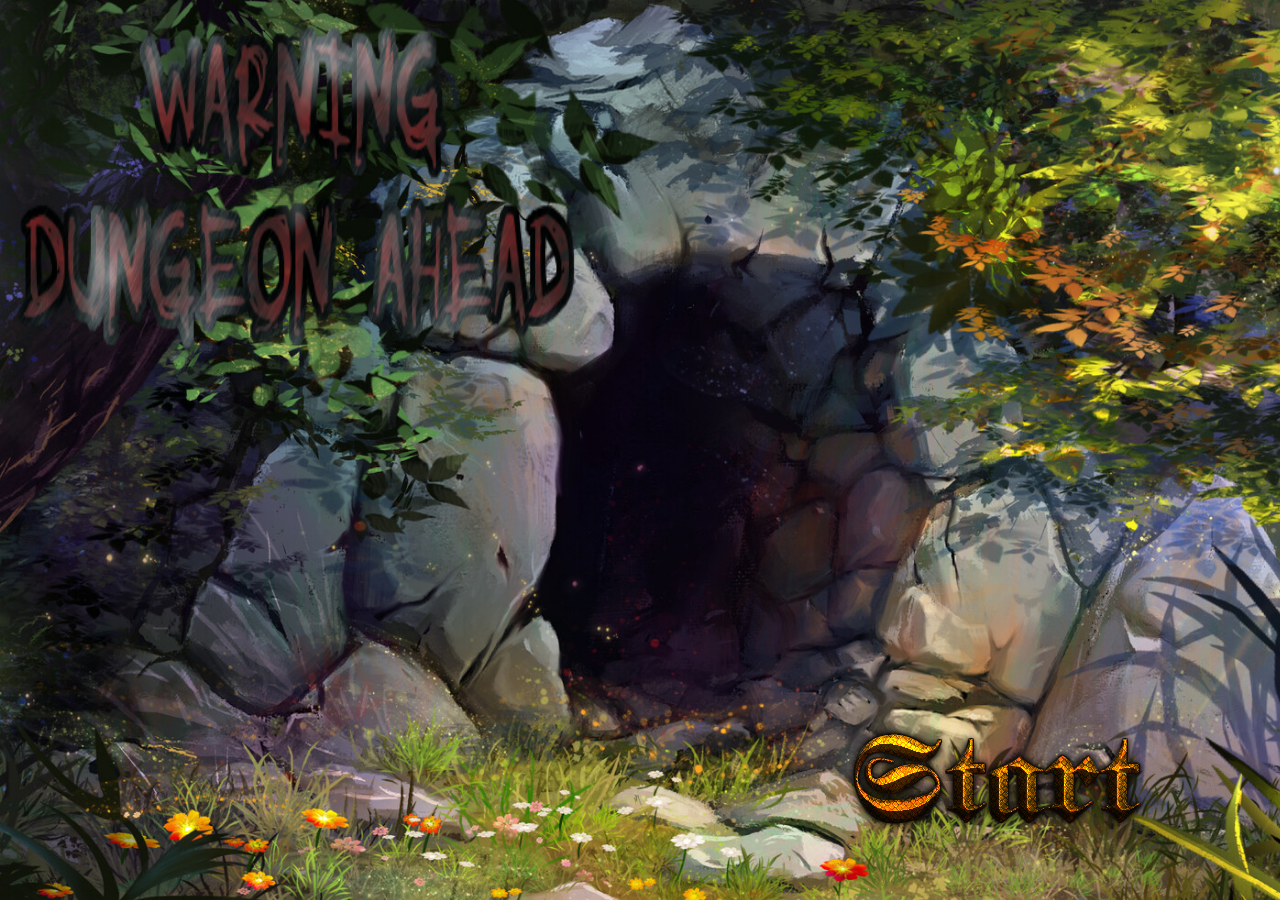
<file: index.html>
<!DOCTYPE html>
 <html>
    <head>
        <meta charset="utf-8">
        <meta name="viewport" content="width=device-width, initial-scale=1.0"> <!-- Added for responsiveness -->
        <link rel="stylesheet" href="styles/intro.css">
        <title>Dungeon Runner</title>
    </head>
    <body>
     <img class="title" src="media\title.png">
     <img class ="main" src="media\main.jpg">
     <div class="introsign"></div>
     <a href="game.html" class="button"><img src="media\Start.png"></a>
     <script src="javascript/script.js"></script>
    </body>
 </html>
</file>
<file: styles/intro.css>
.main {
    object-fit: cover;
    z-index: -1;
    width: 110%;
    height: 110%;
    overflow: hidden;
    position: fixed;
    top: 0;
    left: 0;
}
.title {
    width: 45%;
    height: 40%;
    position: absolute;
}
.button {
    display: inline-block;
    width: 30%;
    height: 10%;
    position: absolute;
    margin: 0 auto;
    bottom: 10vh;
    right: 10vh;
    text-align: center;
    text-decoration: none; /* Remove underline */
    cursor: pointer; /* Change cursor to pointer on hover */
}
.button:hover {
    background-color: #191a194f; /* Darker green on hover */
}
body {
    cursor: url('https://github.com/KingWobbuffet/KW.github.io/blob/main/media/cursor.png'), auto; /* Local file reference */
}
</file>
